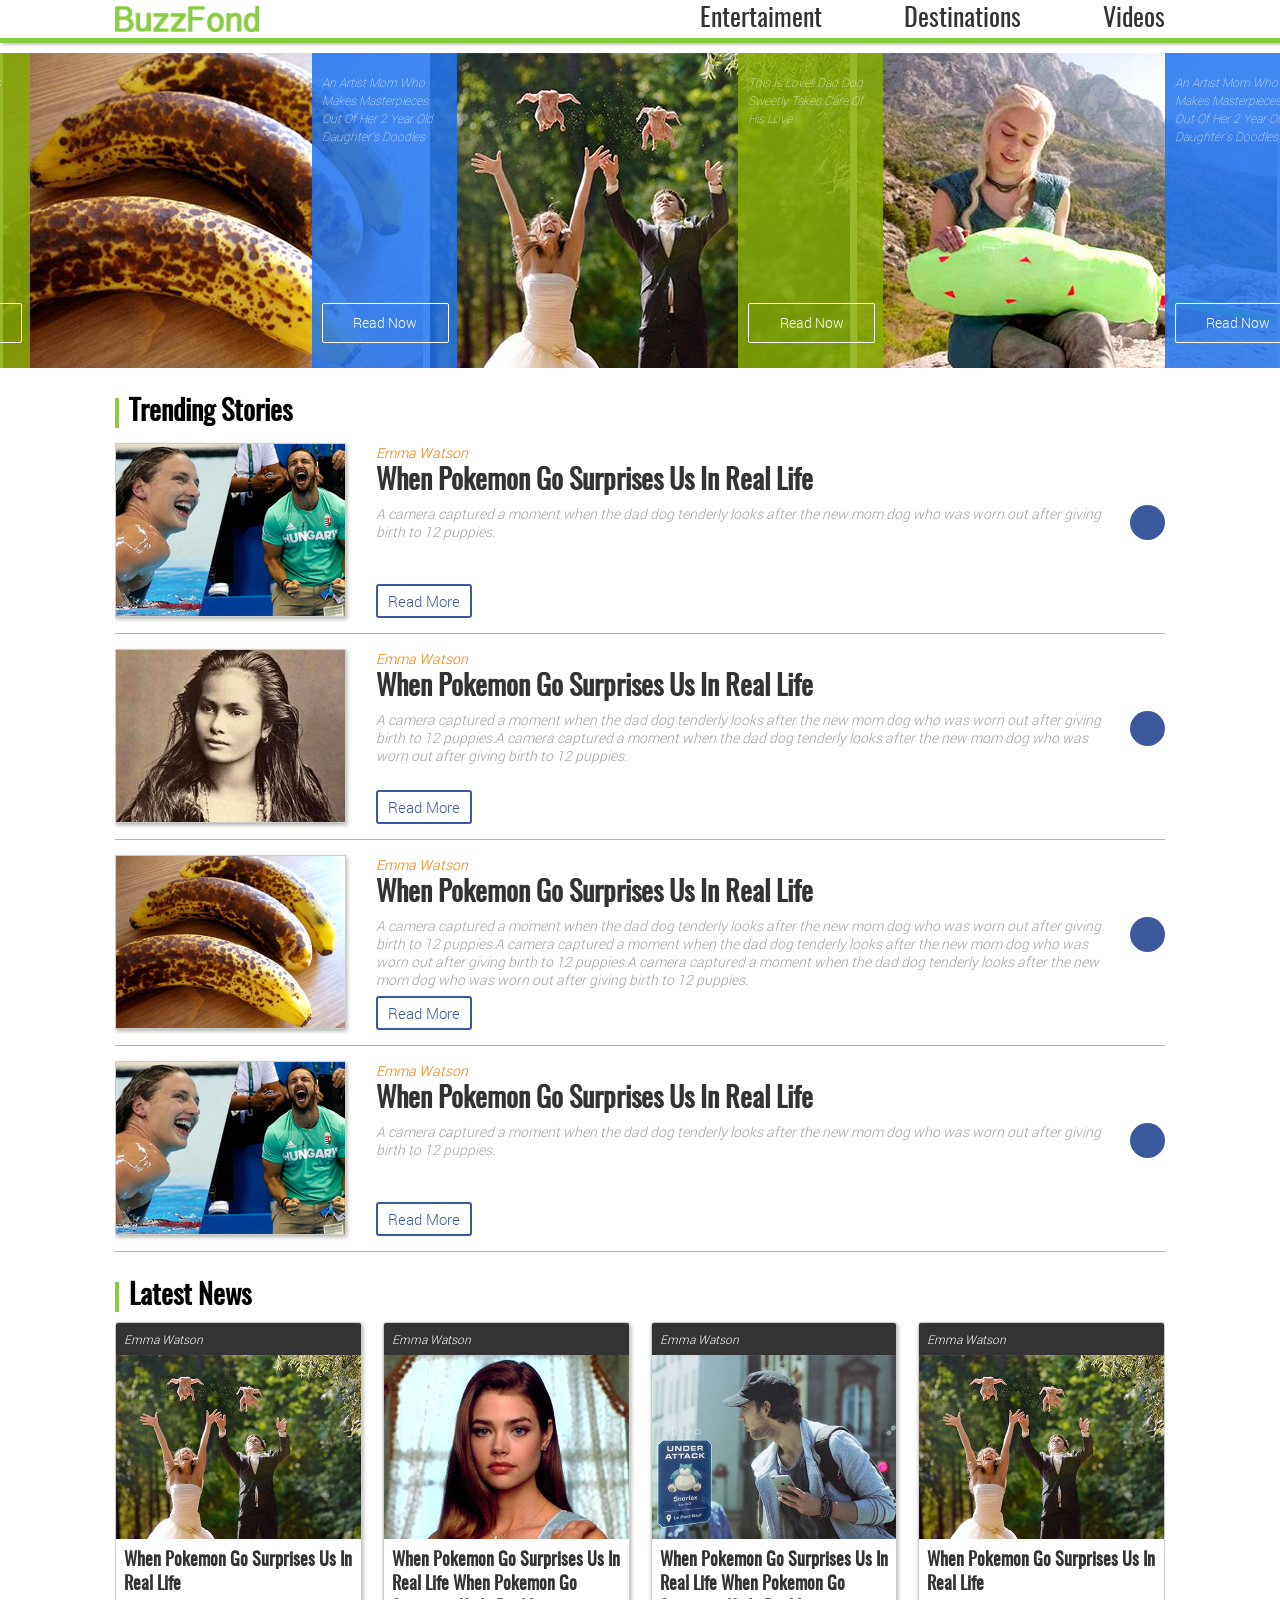
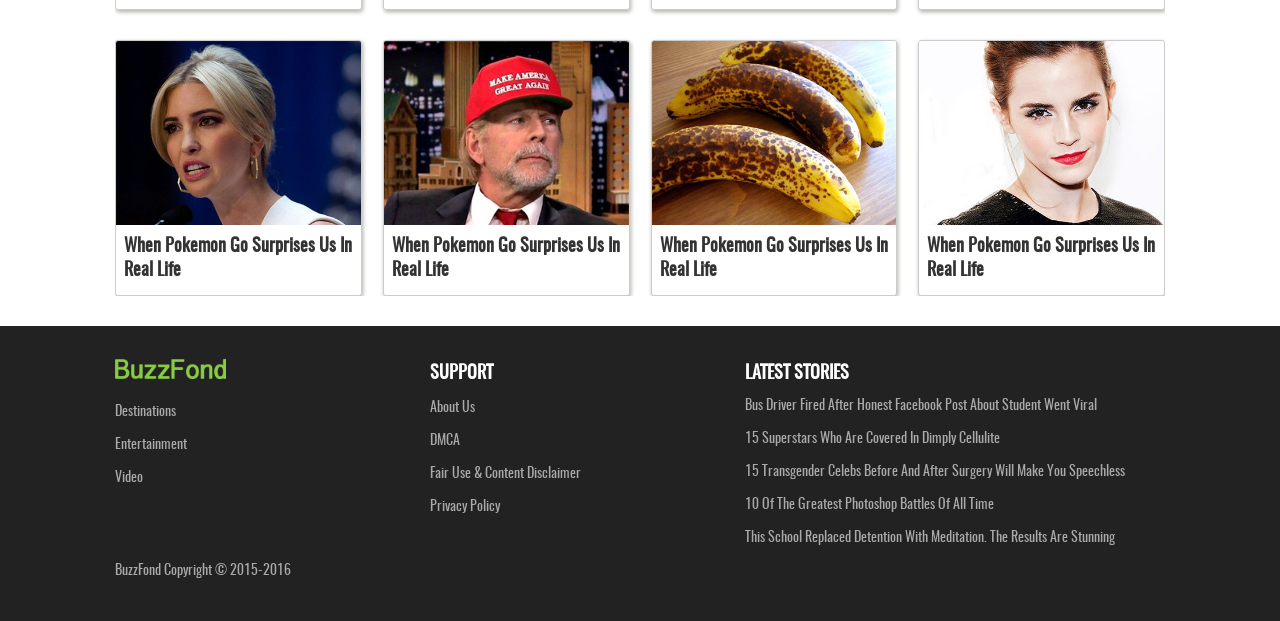
<file: index.html>
<!DOCTYPE html>
<html>

	<head>
		<meta http-equiv="Content-Type" content="text/html; charset=utf-8">
		<meta name="viewport" content="width=device-width,minimum-scale=1.0,maximum-scale=1.0,user-scalable=no">
		<meta name="robots" content="noindex">
		<title>BF</title>
		<link rel="shortcut icon" href="favicon.ico" type="image/x-icon">
		<link rel="apple-touch-icon" href="apple-touch-icon.png">
		<link rel="apple-touch-icon" sizes="72x72" href="apple-touch-icon-72×72-precomposed.png">
		<link rel="apple-touch-icon" sizes="114x114" href="apple-touch-icon-114×114-precomposed.png">
		<link rel="stylesheet" href="css/swiper.min.css">
		<!-- Link Swiper's CSS -->
		<link type="text/css" rel="stylesheet" href="css/style.css">
	</head>

	<body>
		<input type="checkbox" id="menu-check" />
		<!--Header : begin-->
		<header>
			<div class="hd-bar">
				<a href="index.html" class="logo">
					<img src="Images/logo.png" />
				</a>
				<label for="menu-check" class="menu-btn mobile" id="idRun">
					<span></span>
					<span></span>
					<span></span>
				</label>
				<nav id="idMove">
					<a href="list.html">Entertaiment</a>
					<a href="list.html">Destinations</a>
					<a href="list.html">Videos</a>
				</nav>
				
			</div>
		</header>
		<!--Header : end-->
		
		<!-- Swiper : begin -->
		<div class="swiper-container" id="swiper-container">
			<div class="swiper-wrapper">
				<a class="swiper-slide" href="detail.html">
					<span><img src="Images/6.jpg" /></span>
					<div class="slide-txt">
						<p>An Artist Mom Who Makes Masterpieces Out Of Her 2 Year Old Daughter's Doodles</p>
						<span>Read Now</span>
					</div>
				</a>
				<a class="swiper-slide" href="detail.html">
					<span><img src="Images/7.jpg" /></span>
					<div class="slide-txt">
						<p>This Is Love!! Dad Dog Sweetly Takes Care Of His Love</p>
						<span>Read Now</span>
					</div>
				</a>
				<a class="swiper-slide" href="detail.html">
					<span><img src="Images/8.jpg" /></span>
					<div class="slide-txt">
						<p>An Artist Mom Who Makes Masterpieces Out Of Her 2 Year Old Daughter's Doodles</p>
						<span>Read Now</span>
					</div>
				</a>
				<a class="swiper-slide" href="detail.html">
					<span><img src="Images/9.jpg" /></span>
					<div class="slide-txt">
						<p>Van Gogh's "Starry Night" Painted On Dark Water By Turkish Ebru Artist Garip Ay</p>
						<span>Read Now</span>
					</div>
				</a>
				<a class="swiper-slide" href="detail.html">
					<span><img src="Images/10.jpg" /></span>
					<div class="slide-txt">
						<p>You Won't Believe The Cat Has Been Traveling Around The World Until You Watch The Video</p>
						<span>Read Now</span>
					</div>
				</a>
				<a class="swiper-slide" href="detail.html">
					<span><img src="Images/1.jpg" /></span>
					<div class="slide-txt">
						<p>Olympic Husband Goes Nuts In Stands Cheering For Swimmer Wife</p>
						<span>Read Now</span>
					</div>
				</a>
				<a class="swiper-slide" href="detail.html">
					<span><img src="Images/2.jpg" /></span>
					<div class="slide-txt">
						<p>From Syria To Rio: Meet This Olympian Swimmer Who Swam For Hours To Push Sinking Boat Carrying 20 To Safety</p>
						<span>Read Now</span>
					</div>
				</a>
				<a class="swiper-slide" href="detail.html">
					<span><img src="Images/3.jpg" /></span>
					<div class="slide-txt">
						<p>This Guy Lost 45 Pounds After 3 Years Away From Home And Decides To Surprise His Parent By Showing Up</p>
						<span>Read Now</span>
					</div>
				</a>
				<a class="swiper-slide" href="detail.html">
					<span><img src="Images/4.jpg" /></span>
					<div class="slide-txt">
						<p>When Pokemon Go Surprises Us In Real Life</p>
						<span>Read Now</span>
					</div>
				</a>
				<a class="swiper-slide" href="detail.html">
					<span><img src="Images/5.jpg" /></span>
					<div class="slide-txt">
						<p>When A Frog Hangs Out On French Bulldog's Face</p>
						<span>Read Now</span>
					</div>
				</a>
			</div>
			<!-- Add Navigation -->
			<div class="swiper-button-prev">&lt;</div>
			<div class="swiper-button-next">&gt;</div>
		</div>
		<!-- Swiper : end -->
		
		<!--Index : begin-->
		<main>
			<!--Trending Stories : begin-->
			<div class="ts">
				<h2>Trending Stories</h2>
				<ul class="ts-list">
					<li>
						<a class="ts-pic" href="detail.html"><img src="Images/10.jpg"/></a>
						<div class="ts-txt">
							<span>Emma Watson</span>
							<h3><a href="detail.html">When Pokemon Go Surprises Us In Real Life</a></h3>
							<p>A camera captured a moment when the dad dog tenderly looks after the new mom dog who was worn out after giving birth to 12 puppies.<span></span></p>
							<a href="detail.html">Read More</a>
						</div>
					</li>
					<li>
						<a class="ts-pic" href="detail.html"><img src="Images/5.jpg"/></a>
						<div class="ts-txt">
							<span>Emma Watson</span>
							<h3><a href="detail.html">When Pokemon Go Surprises Us In Real Life</a></h3>
							<p>A camera captured a moment when the dad dog tenderly looks after the new mom dog who was worn out after giving birth to 12 puppies.A camera captured a moment when the dad dog tenderly looks after the new mom dog who was worn out after giving birth to 12 puppies.<span></span></p>
							<a href="detail.html">Read More</a>
						</div>
					</li>
					<li>
						<a class="ts-pic" href="detail.html"><img src="Images/6.jpg"/></a>
						<div class="ts-txt">
							<span>Emma Watson</span>
							<h3><a href="detail.html">When Pokemon Go Surprises Us In Real Life</a></h3>
							<p>A camera captured a moment when the dad dog tenderly looks after the new mom dog who was worn out after giving birth to 12 puppies.A camera captured a moment when the dad dog tenderly looks after the new mom dog who was worn out after giving birth to 12 puppies.A camera captured a moment when the dad dog tenderly looks after the new mom dog who was worn out after giving birth to 12 puppies.<span></span></p>
							<a href="detail.html">Read More</a>
						</div>
					</li>
					<li>
						<a class="ts-pic" href="detail.html"><img src="Images/10.jpg"/></a>
						<div class="ts-txt">
							<span>Emma Watson</span>
							<h3><a href="detail.html">When Pokemon Go Surprises Us In Real Life</a></h3>
							<p>A camera captured a moment when the dad dog tenderly looks after the new mom dog who was worn out after giving birth to 12 puppies.<span></span></p>
							<a href="detail.html">Read More</a>
						</div>
					</li>
				</ul>
			</div>
			<!--Trending Stories : end-->
			<!--Latest News : begin-->
			<div class="ln index-ln">
				<h2>Latest News</h2>
				<ul>
					<li>
						<a href="detail.html">
							<span class="ln-txt">Emma Watson</span>
							<span class="ln-pic"><img src="Images/7.jpg"/></span>
							<h3>When Pokemon Go Surprises Us In Real Life</h3>
						</a>
					</li>
					<li>
						<a href="detail.html">
							<span class="ln-txt">Emma Watson</span>
							<span class="ln-pic"><img src="Images/4.jpg"/></span>
							<h3>When Pokemon Go Surprises Us In Real Life When Pokemon Go Surprises Us In Real Life</h3>
						</a>
					</li>
					<li>
						<a href="detail.html">
							<span class="ln-txt">Emma Watson</span>
							<span class="ln-pic"><img src="Images/9.jpg"/></span>
							<h3>When Pokemon Go Surprises Us In Real Life When Pokemon Go Surprises Us In Real Life</h3>
						</a>
					</li>
					<li>
						<a href="detail.html">
							<span class="ln-txt">Emma Watson</span>
							<span class="ln-pic"><img src="Images/7.jpg"/></span>
							<h3>When Pokemon Go Surprises Us In Real Life</h3>
						</a>
					</li>
					<li>
						<a href="detail.html">
							<span class="ln-pic"><img src="Images/3.jpg"/></span>
							<h3>When Pokemon Go Surprises Us In Real Life</h3>
						</a>
					</li>
					<li>
						<a href="detail.html">
							<span class="ln-pic"><img src="Images/2.jpg"/></span>
							<h3>When Pokemon Go Surprises Us In Real Life</h3>
						</a>
					</li>
					<li>
						<a href="detail.html">
							<span class="ln-pic"><img src="Images/6.jpg"/></span>
							<h3>When Pokemon Go Surprises Us In Real Life</h3>
						</a>
					</li>
					<li>
						<a href="detail.html">
							<span class="ln-pic"><img src="Images/1.jpg"/></span>
							<h3>When Pokemon Go Surprises Us In Real Life</h3>
						</a>
					</li>
					
				</ul>
			</div>
			<!--Latest News : end-->
		</main>
		<!--Index : end-->
		
		<!--Footer : begin-->
		<div class="footer">
			<div class="ft-bar">
				<div class="ft-left">
					<ul>
						<li><a href="index.html"><img src="Images/logo.png"/></a></li>
						<li><a href="about.html">Destinations</a></li>
						<li><a href="about.html">Entertainment</a></li>
						<li><a href="about.html">Video</a></li>
					</ul>
					<div class="ft-support">
						<h2>SUPPORT</h2>
						<ul>
							<li><a href="about.html">About Us</a></li>
							<li><a href="about.html">DMCA</a></li>
							<li><a href="about.html">Fair Use & Content Disclaimer</a></li>
							<li><a href="about.html">Privacy Policy</a></li>
						</ul>
					</div>
					<div class="news-letter">
						
					</div>
				</div>
				<div class="ft-right">
					<h2>LATEST STORIES</h2>
					<ul>
						<li><a href="detail.html">Bus Driver Fired After Honest Facebook Post About Student Went Viral</a></li>
						<li><a href="detail.html">15 Superstars Who Are Covered In Dimply Cellulite</a></li>
						<li><a href="detail.html">15 Transgender Celebs Before And After Surgery Will Make You Speechless</a></li>
						<li><a href="detail.html">10 Of The Greatest Photoshop Battles Of All Time</a></li>
						<li><a href="detail.html">This School Replaced Detention With Meditation. The Results Are Stunning</a></li>
					</ul>
				</div>
				<ul>
					<li><a href="about.html">About Us </a></li>
					<li><a href="about.html">DMCA</a></li>
					<li><a href="about.html">Fair Use &amp; Content Disclaimer</a></li>
					<li><a href="about.html">Privacy Policy</a></li>
					<li><a href="index.html">BuzzFond</a> Copyright © 2015-2016</li>
				</ul>
			</div>
		</div>
		<!--Footer : end-->
	</body>

</html>
<script>
	window.onload = function(){}
</script>
<!-- Swiper JS -->
<script src="js/swiper.min.js"></script>
<!-- Initialize Swiper -->
<script>	
	
	var swiper = new Swiper('.swiper-container', {
		pagination: '.swiper-pagination',
		paginationClickable: true,
		nextButton: '.swiper-button-next',
		prevButton: '.swiper-button-prev',
		loop: true,
		width: window.width,
		slidesPerView: 5,
		breakpoints: {
			1300: {
				slidesPerView: 3
			},
			768: {
				slidesPerView: 2.5
			},
			600: {
				slidesPerView: 1.5
			}
		}
	});
</script>
<script>
var close = true;
var $ = function (id) {
	return "string" == typeof id ? document.getElementById(id) : id;
};
var Each = function(list, fun){
	for (var i = 0, len = list.length; i < len; i++) { fun(list[i], i); }
};
var fun, iDuration = 80;
/*-------t:time,b:,c:height,d:duration time,a:,p:-----*/
function fun(t,b,c,d,a,p){
	if (t==0) return b;  
	if ((t/=d)==1) return b+c;  
	if (!p) p=d*.3;
	if (!a || a < Math.abs(c)) { 
		a=c; 
		var s=p/4;
	}
	return (a*Math.pow(2,-10*t) * Math.sin( (t*d-2*s)*(1*Math.PI)/p ) + c + b);
}
$("idRun").onclick = function Move(){
	var oM = $("idMove").style, t=0, c=114, d=iDuration;
	if(close){
		oM.height = 0 + "px";
		clearTimeout(Move._t);
		function _run(){
			if(t<d){
				t++;
				Move._t = setTimeout(_run, 2);
				oM.height = Math.ceil(fun(t,0,c,d)) + "px";
			}else{
				oM.height = c + "px";
			}
		}
		close = false;
	}else{
		oM.height = 114 + "px";
		clearTimeout(Move._t);
		function _run(){
			if(t<d){
				t++;
				Move._t = setTimeout(_run, 2);
				oM.height = (114-c*t/50) + "px";
			}else{
				oM.height = 0 + "px";
			}
		}
		close = true;
	}
	_run();
}
</script>
</file>
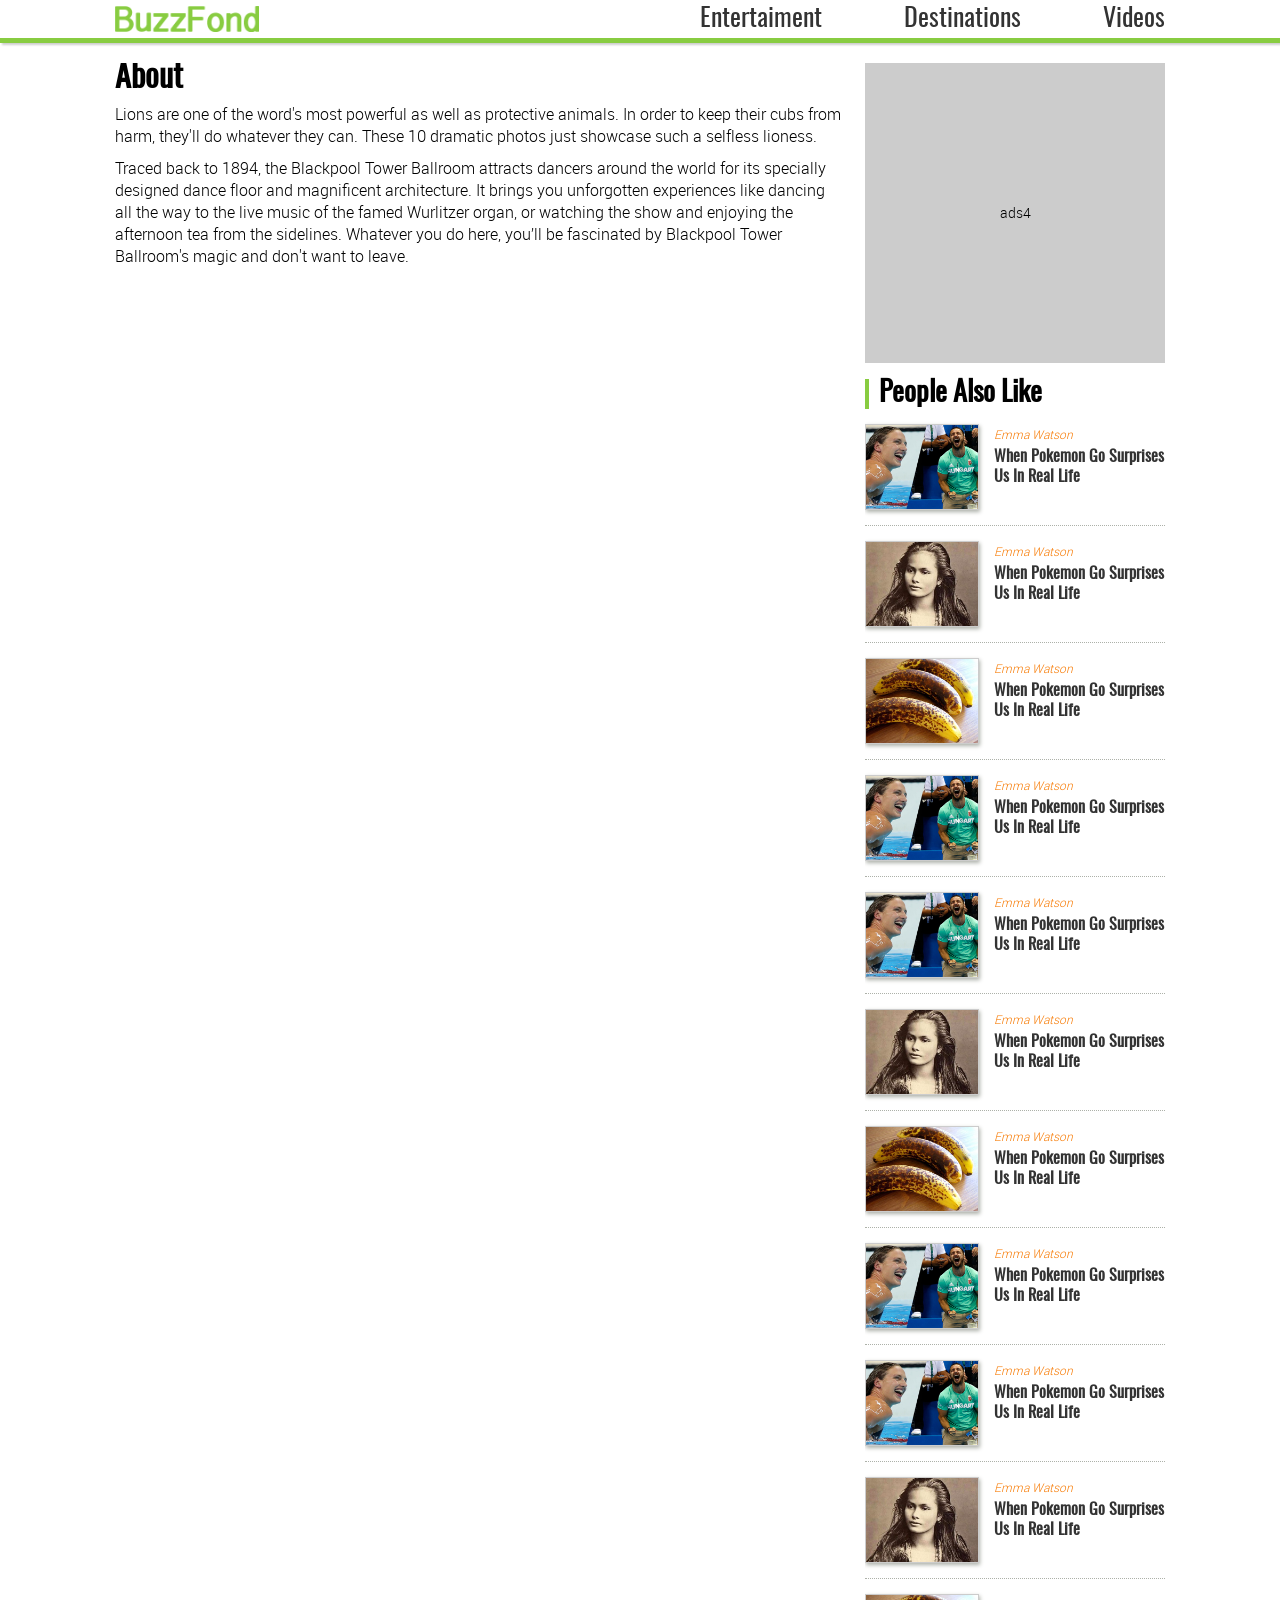
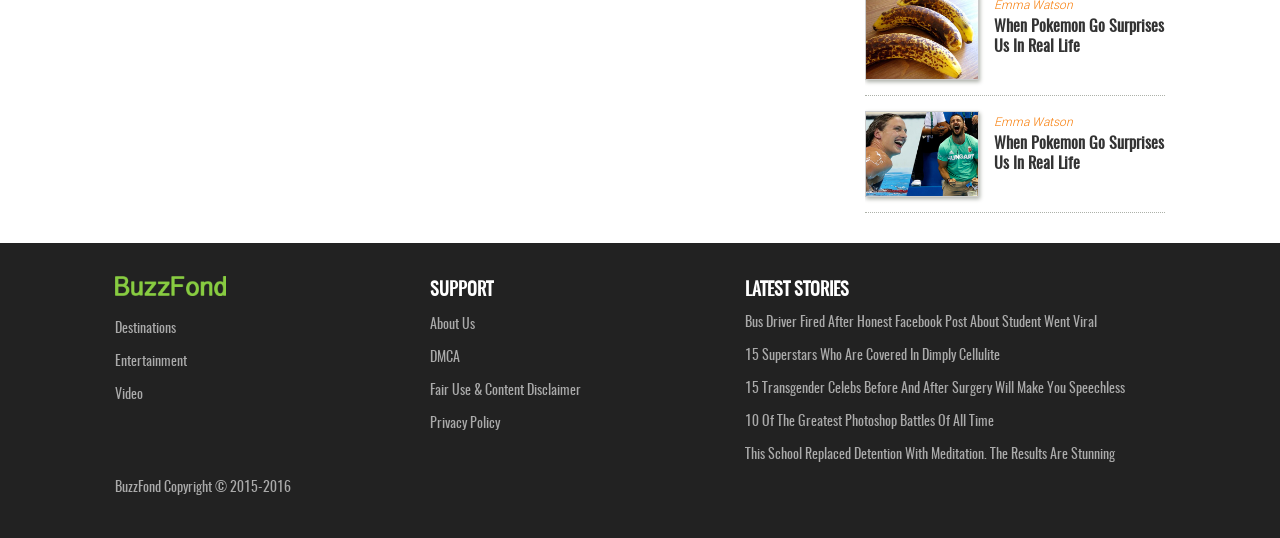
<file: archive.html>
<!DOCTYPE html>
<html>

	<head>
		<meta http-equiv="Content-Type" content="text/html; charset=utf-8">
		<meta name="viewport" content="width=device-width,minimum-scale=1.0,maximum-scale=1.0,user-scalable=no">
		<meta name="robots" content="noindex">
		<title>BF</title>
		<link rel="shortcut icon" href="favicon.ico" type="image/x-icon">
		<link rel="apple-touch-icon" href="apple-touch-icon.png">
		<link rel="apple-touch-icon" sizes="72x72" href="apple-touch-icon-72×72-precomposed.png">
		<link rel="apple-touch-icon" sizes="114x114" href="apple-touch-icon-114×114-precomposed.png">
		<link rel="stylesheet" href="css/swiper.min.css">
		<!-- Link Swiper's CSS -->
		<link type="text/css" rel="stylesheet" href="css/style.css">
	</head>

	<body>
		<!--Header : begin-->
		<header>
			<div class="hd-bar">
				<a href="index.html" class="logo">
					<img src="Images/logo.png" />
				</a>
				<label for="menu-check" class="menu-btn mobile" id="idRun">
					<span></span>
					<span></span>
					<span></span>
				</label>
				<nav id="idMove">
					<a href="list.html">Entertaiment</a>
					<a href="list.html">Destinations</a>
					<a href="list.html">Videos</a>
				</nav>
				
			</div>
		</header>
		<!--Header : end-->
		
		<!--Detial : begin-->
		<main>
			<!--Left : begin-->
			<div class="d-left">
				<h1>About</h1>
				<!--Content : begin-->
				<div class="about">
					<p class="dc-desc">Lions are one of the word's most powerful as well as protective animals. In order to keep their cubs from harm, they'll do whatever they can. These 10 dramatic photos just showcase such a selfless lioness.</p>
					<p>Traced back to 1894, the Blackpool Tower Ballroom attracts dancers around the world for its specially designed dance floor and magnificent architecture. It brings you unforgotten experiences like dancing all the way to the live music of the famed Wurlitzer organ, or watching the show and enjoying the afternoon tea from the sidelines. Whatever you do here, you’ll be fascinated by Blackpool Tower Ballroom's magic and don't want to leave.</p>
				</div>
				<!--Content : end-->
			</div>
			<!--Left : end-->
			<!--Right : begin-->
			<div class="d-right">
				<!--Ads : begin-->
				<div class="ads">
					<div style="width:100%;line-height: 300px;background-color: #ccc;text-align: center;">ads4</div>
				</div>
				<!--Ads : end-->
				<!--People Also Like : begin-->
				<div class="ts dr-list">
					<h2>People Also Like</h2>
					<ul class="ts-list">
						<li>
							<a class="ts-pic" href="detail.html"><img src="Images/10.jpg"/></a>
							<div class="ts-txt">
								<span>Emma Watson</span>
								<h3><a href="detail.html">When Pokemon Go Surprises Us In Real Life</a></h3>
							</div>
						</li>
						<li>
							<a class="ts-pic" href="detail.html"><img src="Images/5.jpg"/></a>
							<div class="ts-txt">
								<span>Emma Watson</span>
								<h3><a href="detail.html">When Pokemon Go Surprises Us In Real Life</a></h3>
							</div>
						</li>
						<li>
							<a class="ts-pic" href="detail.html"><img src="Images/6.jpg"/></a>
							<div class="ts-txt">
								<span>Emma Watson</span>
								<h3><a href="detail.html">When Pokemon Go Surprises Us In Real Life</a></h3>
							</div>
						</li>
						<li>
							<a class="ts-pic" href="detail.html"><img src="Images/10.jpg"/></a>
							<div class="ts-txt">
								<span>Emma Watson</span>
								<h3><a href="detail.html">When Pokemon Go Surprises Us In Real Life</a></h3>
							</div>
						</li>
						<li>
							<a class="ts-pic" href="detail.html"><img src="Images/10.jpg"/></a>
							<div class="ts-txt">
								<span>Emma Watson</span>
								<h3><a href="detail.html">When Pokemon Go Surprises Us In Real Life</a></h3>
							</div>
						</li>
						<li>
							<a class="ts-pic" href="detail.html"><img src="Images/5.jpg"/></a>
							<div class="ts-txt">
								<span>Emma Watson</span>
								<h3><a href="detail.html">When Pokemon Go Surprises Us In Real Life</a></h3>
							</div>
						</li>
						<li>
							<a class="ts-pic" href="detail.html"><img src="Images/6.jpg"/></a>
							<div class="ts-txt">
								<span>Emma Watson</span>
								<h3><a href="detail.html">When Pokemon Go Surprises Us In Real Life</a></h3>
							</div>
						</li>
						<li>
							<a class="ts-pic" href="detail.html"><img src="Images/10.jpg"/></a>
							<div class="ts-txt">
								<span>Emma Watson</span>
								<h3><a href="detail.html">When Pokemon Go Surprises Us In Real Life</a></h3>
							</div>
						</li>
						<li>
							<a class="ts-pic" href="detail.html"><img src="Images/10.jpg"/></a>
							<div class="ts-txt">
								<span>Emma Watson</span>
								<h3><a href="detail.html">When Pokemon Go Surprises Us In Real Life</a></h3>
							</div>
						</li>
						<li>
							<a class="ts-pic" href="detail.html"><img src="Images/5.jpg"/></a>
							<div class="ts-txt">
								<span>Emma Watson</span>
								<h3><a href="detail.html">When Pokemon Go Surprises Us In Real Life</a></h3>
							</div>
						</li>
						<li>
							<a class="ts-pic" href="detail.html"><img src="Images/6.jpg"/></a>
							<div class="ts-txt">
								<span>Emma Watson</span>
								<h3><a href="detail.html">When Pokemon Go Surprises Us In Real Life</a></h3>
							</div>
						</li>
						<li>
							<a class="ts-pic" href="detail.html"><img src="Images/10.jpg"/></a>
							<div class="ts-txt">
								<span>Emma Watson</span>
								<h3><a href="detail.html">When Pokemon Go Surprises Us In Real Life</a></h3>
							</div>
						</li>
					</ul>
				</div>
				<!--People Also Like : end-->
			</div>
			<!--Right : end-->
		</main>
		<!--Detial : end-->
		
		<!--Footer : begin-->
		<div class="footer">
			<div class="ft-bar">
				<div class="ft-left">
					<ul>
						<li><a href="index.html"><img src="Images/logo.png"/></a></li>
						<li><a href="about.html">Destinations</a></li>
						<li><a href="about.html">Entertainment</a></li>
						<li><a href="about.html">Video</a></li>
					</ul>
					<div class="ft-support">
						<h2>SUPPORT</h2>
						<ul>
							<li><a href="about.html">About Us</a></li>
							<li><a href="about.html">DMCA</a></li>
							<li><a href="about.html">Fair Use & Content Disclaimer</a></li>
							<li><a href="about.html">Privacy Policy</a></li>
						</ul>
					</div>
					<div class="news-letter">
						<script type="text/javascript" src="https://app.getresponse.com/view_webform_v2.js?u=BNhQM&webforms_id=7619101"></script>
					</div>
				</div>
				<div class="ft-right">
					<h2>LATEST STORIES</h2>
					<ul>
						<li><a href="detail.html">Bus Driver Fired After Honest Facebook Post About Student Went Viral</a></li>
						<li><a href="detail.html">15 Superstars Who Are Covered In Dimply Cellulite</a></li>
						<li><a href="detail.html">15 Transgender Celebs Before And After Surgery Will Make You Speechless</a></li>
						<li><a href="detail.html">10 Of The Greatest Photoshop Battles Of All Time</a></li>
						<li><a href="detail.html">This School Replaced Detention With Meditation. The Results Are Stunning</a></li>
					</ul>
				</div>
				<ul>
					<li><a href="about.html">About Us </a></li>
					<li><a href="about.html">DMCA</a></li>
					<li><a href="about.html">Fair Use &amp; Content Disclaimer</a></li>
					<li><a href="about.html">Privacy Policy</a></li>
					<li><a href="index.html">BuzzFond</a> Copyright © 2015-2016</li>
				</ul>
			</div>
		</div>
		<!--Footer : end-->
	</body>

</html>
</file>
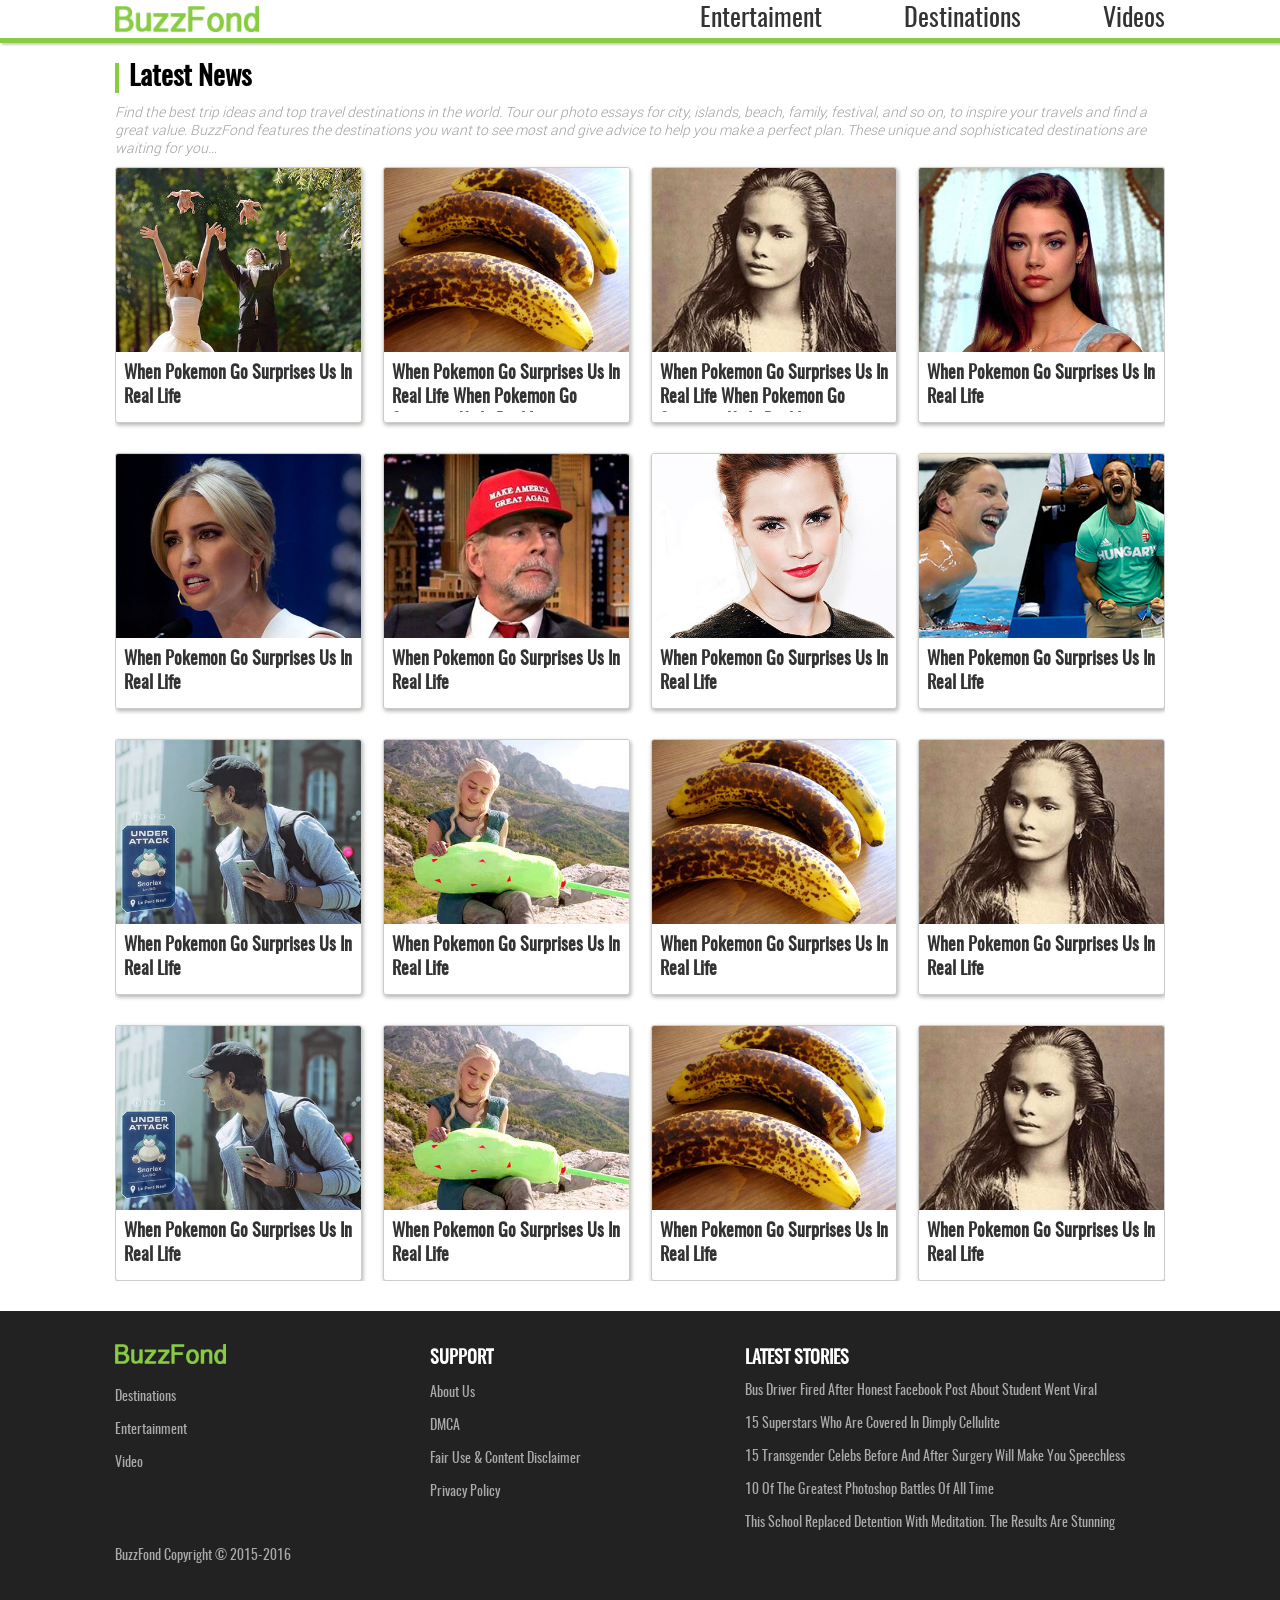
<file: list.html>
<!DOCTYPE html>
<html>

	<head>
		<meta http-equiv="Content-Type" content="text/html; charset=utf-8">
		<meta name="viewport" content="width=device-width,minimum-scale=1.0,maximum-scale=1.0,user-scalable=no">
		<meta name="robots" content="noindex">
		<title>BF</title>
		<link rel="shortcut icon" href="favicon.ico" type="image/x-icon">
		<link rel="apple-touch-icon" href="apple-touch-icon.png">
		<link rel="apple-touch-icon" sizes="72x72" href="apple-touch-icon-72×72-precomposed.png">
		<link rel="apple-touch-icon" sizes="114x114" href="apple-touch-icon-114×114-precomposed.png">
		<link rel="stylesheet" href="css/swiper.min.css">
		<!-- Link Swiper's CSS -->
		<link type="text/css" rel="stylesheet" href="css/style.css">
	</head>

	<body>
		<!--Header : begin-->
		<header>
			<div class="hd-bar">
				<a href="index.html" class="logo">
					<img src="Images/logo.png" />
				</a>
				<label for="menu-check" class="menu-btn mobile" id="idRun">
					<span></span>
					<span></span>
					<span></span>
				</label>
				<nav id="idMove">
					<a href="list.html">Entertaiment</a>
					<a href="list.html">Destinations</a>
					<a href="list.html">Videos</a>
				</nav>
				
			</div>
		</header>
		<!--Header : end-->
		
		<!--List : begin-->
		<main>
			<div class="ln list">
				<h2>Latest News</h2>
				<p class="l-desc">Find the best trip ideas and top travel destinations in the world. Tour our photo essays for city, islands, beach, family, festival, and so on, to inspire your travels and find a great value. BuzzFond features the destinations you want to see most and give advice to help you make a perfect plan. These unique and sophisticated destinations are waiting for you…</p>
				<ul>
					<li>
						<a href="detail.html">
							<span class="ln-pic"><img src="Images/7.jpg"/></span>
							<h3>When Pokemon Go Surprises Us In Real Life</h3>
						</a>
					</li>
					<li>
						<a href="detail.html">
							<span class="ln-pic"><img src="Images/6.jpg"/></span>
							<h3>When Pokemon Go Surprises Us In Real Life When Pokemon Go Surprises Us In Real Life</h3>
						</a>
					</li>
					<li>
						<a href="detail.html">
							<span class="ln-pic"><img src="Images/5.jpg"/></span>
							<h3>When Pokemon Go Surprises Us In Real Life When Pokemon Go Surprises Us In Real Life</h3>
						</a>
					</li>
					<li>
						<a href="detail.html">
							<span class="ln-pic"><img src="Images/4.jpg"/></span>
							<h3>When Pokemon Go Surprises Us In Real Life</h3>
						</a>
					</li>
					<li>
						<a href="detail.html">
							<span class="ln-pic"><img src="Images/3.jpg"/></span>
							<h3>When Pokemon Go Surprises Us In Real Life</h3>
						</a>
					</li>
					<li>
						<a href="detail.html">
							<span class="ln-pic"><img src="Images/2.jpg"/></span>
							<h3>When Pokemon Go Surprises Us In Real Life</h3>
						</a>
					</li>
					<li>
						<a href="detail.html">
							<span class="ln-pic"><img src="Images/1.jpg"/></span>
							<h3>When Pokemon Go Surprises Us In Real Life</h3>
						</a>
					</li>
					<li>
						<a href="detail.html">
							<span class="ln-pic"><img src="Images/10.jpg"/></span>
							<h3>When Pokemon Go Surprises Us In Real Life</h3>
						</a>
					</li>
					<li>
						<a href="detail.html">
							<span class="ln-pic"><img src="Images/9.jpg"/></span>
							<h3>When Pokemon Go Surprises Us In Real Life</h3>
						</a>
					</li>
					<li>
						<a href="detail.html">
							<span class="ln-pic"><img src="Images/8.jpg"/></span>
							<h3>When Pokemon Go Surprises Us In Real Life</h3>
						</a>
					</li>
					<li>
						<a href="detail.html">
							<span class="ln-pic"><img src="Images/6.jpg"/></span>
							<h3>When Pokemon Go Surprises Us In Real Life</h3>
						</a>
					</li>
					<li>
						<a href="detail.html">
							<span class="ln-pic"><img src="Images/5.jpg"/></span>
							<h3>When Pokemon Go Surprises Us In Real Life</h3>
						</a>
					</li>
					<li>
						<a href="detail.html">
							<span class="ln-pic"><img src="Images/9.jpg"/></span>
							<h3>When Pokemon Go Surprises Us In Real Life</h3>
						</a>
					</li>
					<li>
						<a href="detail.html">
							<span class="ln-pic"><img src="Images/8.jpg"/></span>
							<h3>When Pokemon Go Surprises Us In Real Life</h3>
						</a>
					</li>
					<li>
						<a href="detail.html">
							<span class="ln-pic"><img src="Images/6.jpg"/></span>
							<h3>When Pokemon Go Surprises Us In Real Life</h3>
						</a>
					</li>
					<li>
						<a href="detail.html">
							<span class="ln-pic"><img src="Images/5.jpg"/></span>
							<h3>When Pokemon Go Surprises Us In Real Life</h3>
						</a>
					</li>
				</ul>
			</div>
		</main>
		<!--List : end-->
		
		<!--Footer : begin-->
		<div class="footer">
			<div class="ft-bar">
				<div class="ft-left">
					<ul>
						<li><a href="index.html"><img src="Images/logo.png"/></a></li>
						<li><a href="about.html">Destinations</a></li>
						<li><a href="about.html">Entertainment</a></li>
						<li><a href="about.html">Video</a></li>
					</ul>
					<div class="ft-support">
						<h2>SUPPORT</h2>
						<ul>
							<li><a href="about.html">About Us</a></li>
							<li><a href="about.html">DMCA</a></li>
							<li><a href="about.html">Fair Use & Content Disclaimer</a></li>
							<li><a href="about.html">Privacy Policy</a></li>
						</ul>
					</div>
					<div class="news-letter">
						<script type="text/javascript" src="https://app.getresponse.com/view_webform_v2.js?u=BNhQM&webforms_id=7619101"></script>
					</div>
				</div>
				<div class="ft-right">
					<h2>LATEST STORIES</h2>
					<ul>
						<li><a href="detail.html">Bus Driver Fired After Honest Facebook Post About Student Went Viral</a></li>
						<li><a href="detail.html">15 Superstars Who Are Covered In Dimply Cellulite</a></li>
						<li><a href="detail.html">15 Transgender Celebs Before And After Surgery Will Make You Speechless</a></li>
						<li><a href="detail.html">10 Of The Greatest Photoshop Battles Of All Time</a></li>
						<li><a href="detail.html">This School Replaced Detention With Meditation. The Results Are Stunning</a></li>
					</ul>
				</div>
				<ul>
					<li><a href="about.html">About Us </a></li>
					<li><a href="about.html">DMCA</a></li>
					<li><a href="about.html">Fair Use &amp; Content Disclaimer</a></li>
					<li><a href="about.html">Privacy Policy</a></li>
					<li><a href="index.html">BuzzFond</a> Copyright © 2015-2016</li>
				</ul>
			</div>
		</div>
		<!--Footer : end-->
	</body>

</html>
</file>
<file: css/style.css>
/*style sheet*/
/**
 * for BuzzFond
 * by gao 
 * @2016.10.18
 * 
 * description : 
 * 				Font : em
 * 				H1 : 2em;
 * 				H2 : 1.5em;
 * 				p : 1em;
 * 
 */
@charset "utf-8";
/* ===== Base ===== */
html, header, footer,body, div, span, 
h1, h2, h3, h4, h5, h6, p, pre,
a, em, img, small, strong, 
dl, dt, dd, ol, ul, li,
fieldset, form, label, 
table, caption, tbody, tfoot, thead, tr, th, td,
article, hgroup, nav, aside, details, section, summary, figcaption, figure{
	margin: 0;
	padding: 0;
	border: 0;
	-webkit-touch-callout: none;
	-webkit-tap-highlight-color: rgba(0, 0, 0, 0);
	font-family: "Roboto-Light";/*3*/
	font-size: 14px;
}
article, aside, details, figcaption, figure, 
footer, header, hgroup,
 main, nav, section, summary,picture{/*h5*/
	display: block;
}
html {
    font-size:14px;/**/
	font-family: "Roboto-Light";/*3*/
	color:#000;/**/
	-webkit-text-size-adjust: 100%;
	-ms-text-size-adjust: 100%;
	text-size-adjust: 100%;
}
ol, ul {
	list-style: none;
}
a{
	text-decoration: none;
  	display: inline-block;
  	color:#333;/**/
  	cursor: pointer;
}
a:focus {
    outline: thin dotted;
}
a:active,
a:hover {
    outline: 0;
}
h1 {
    font-family: "Oswald-Regular";
    font-size: 32px;
    line-height: 30px;
}
h2{
	font-family: "Oswald-Regular";
    font-size: 28px;
    line-height: 30px;
    border-left: 4px solid #88cc41;
    padding-left: 10px;
}
img {
    border: 0;
    vertical-align: middle;
}
main{
	width: 1050px;
	margin: 20px auto 30px auto;
	overflow: hidden;
}
.ads{
	margin: 16px 0;
}
/* ===== font-face ===== */
/*
 * Oswald : nav
 * 
 * 
 * 
 * */
@font-face{/*0*/
  	font-family:"Oswald-Regular";
    src: url('../fonts/oswald/oswald-regular-webfont.eot?#iefix') format('embedded-opentype'),
         url('../fonts/oswald/oswald-regular-webfont.woff2') format('woff2'),
         url('../fonts/oswald/oswald-regular-webfont.woff') format('woff'),
         url('../fonts/oswald/oswald-regular-webfont.ttf') format('truetype'),
         url('../fonts/oswald/oswald-regular-webfont.svg#oswald_regularregular') format('svg');
    font-weight: normal;
    font-style: normal;
}
@font-face{/*1*/
  	font-family:"Oswald-Light";
    src: url('../fonts/oswald/oswald-light-webfont.eot?#iefix') format('embedded-opentype'),
         url('../fonts/oswald/oswald-light-webfont.woff2') format('woff2'),
         url('../fonts/oswald/oswald-light-webfont.woff') format('woff'),
         url('../fonts/oswald/oswald-light-webfont.ttf') format('truetype'),
         url('../fonts/oswald/oswald-light-webfont.svg#oswald_regularregular') format('svg');
    font-weight: normal;
    font-style: normal;
}
@font-face {/*4*/
    font-family: 'Oswald-Bold';
    src: url('../fonts/oswald/oswald-bold-webfont.eot');
    src: url('../fonts/oswald/oswald-bold-webfont.eot?#iefix') format('embedded-opentype'),
         url('../fonts/oswald/oswald-bold-webfont.woff2') format('woff2'),
         url('../fonts/oswald/oswald-bold-webfont.woff') format('woff'),
         url('../fonts/oswald/oswald-bold-webfont.ttf') format('truetype'),
         url('../fonts/oswald/oswald-bold-webfont.svg#oswaldbold') format('svg');
    font-weight: normal;
    font-style: normal;

}
@font-face {/*2*/
    font-family: 'Roboto-Light';
    src: url('../fonts/roboto/roboto-light-webfont.eot');
    src: url('../fonts/roboto/roboto-light-webfont.eot?#iefix') format('embedded-opentype'),
         url('../fonts/roboto/roboto-light-webfont.woff2') format('woff2'),
         url('../fonts/roboto/roboto-light-webfont.woff') format('woff'),
         url('../fonts/roboto/roboto-light-webfont.ttf') format('truetype'),
         url('../fonts/roboto/roboto-light-webfont.svg#robotolight') format('svg');
    font-weight: normal;
    font-style: normal;
}
@font-face {/*3*/
    font-family: 'Roboto-Thin';
    src: url('../fonts/roboto/roboto-thin-webfont.eot');
    src: url('../fonts/roboto/roboto-thin-webfont.eot?#iefix') format('embedded-opentype'),
         url('../fonts/roboto/roboto-thin-webfont.woff2') format('woff2'),
         url('../fonts/roboto/roboto-thin-webfont.woff') format('woff'),
         url('../fonts/roboto/roboto-thin-webfont.ttf') format('truetype'),
         url('../fonts/roboto/roboto-thin-webfont.svg#robotothin') format('svg');
    font-weight: normal;
    font-style: normal;

}
/* ===== document width ===== */
/* ===== header ===== */
header{
	border-bottom: 5px solid #88cc41;
	box-shadow: 2px 2px 2px rgba(0,0,0,0.2);
	overflow: hidden;
}
.hd-bar{
	width: 1050px;
	margin: 0 auto;
	font-size: 0;
	overflow: hidden;
}
.logo{
	display: inline-block;
	height: 26px;
	font-size: 0;
	margin: 6px 0;
}
.logo img{
	height: 100%;
	width: auto;
}
nav{/*menu*/
	display: inline-block;
	font-size: 0px;
	float: right;
	width: 78%;
	text-align: right;
}
nav a{
	font-size: 26px;
	line-height: 38px;
/*	padding: 0 8%;*/
	padding: 0 0 0 10%;
	text-align: right;
	font-family: "Oswald-Regular";/*0*/
	transition: ease 0.1s all;
}
nav a:hover{
	/*background-color: rgba(134, 171, 6, 0.85);*/
    color: #88cc41;
}
#menu-check{
	position: absolute;
	clip: rect(0,0,0,0);
}
.menu-btn{
	display: none;
	width: 40px;
	height: 40px;
	position: relative;
	left: 10px;
}
.menu-btn span{
	display: none;
	background-color: #fff;
	width: 30px;
	height: 3px;
	position: absolute;
	border-radius:3px ;
}
.menu-btn span:first-child{
	top: 12px;
	transform-origin: 2px 2px;
	width: 25px;
}
.menu-btn span:first-child + span{
	top: 22px;
	width: 20px;
}
.menu-btn span:last-child{
	top: 32px;
	width: 30px;
	transform-origin: left;
}
/* ===== footer ===== */
.footer {
    background: #222;
    padding: 30px 0;
}
.ft-bar{
	width: 1050px;
	margin: 0 auto;
	font-size: 0;
	overflow: hidden;
}
.footer h2{
	color: #fff;
    line-height: 37px;
    font-family: "Oswald-Regular";
    font-size: 18px;
    border: none;
    padding: 0;
}
.ft-left,
.ft-right{
	float: left;
	font-size: 0;
}
.ft-left{
	width: 60%;
}
.ft-right{
	width: 40%;
	float: right;
	vertical-align: top;
}
.footer a,
.ft-bar > ul > li:last-child{
	color: #aaa;
	line-height: 27px;
	font-family: "Oswald-Regular";
	font-size: 14px;
	margin-bottom: 6px;
}
.footer a:hover{
	color: #88cc41;
	text-decoration: underline;
}
.ft-left > ul,
.ft-left > div{
	width: 50%;
	display: inline-block;
	vertical-align: top;
}
.footer img{
	max-height: 20px;
}
.ft-left li:first-child{
	margin-bottom: 10px;
	line-height: 0;
}
.ft-support li:first-child{
	margin-bottom: 0;
	line-height: 27px;
}
.ft-bar > ul > li:last-child{
	margin: 0;
}
.ft-bar > ul > li:nth-child(-n+4){
	display: none;
}
.news-letter{
	margin-bottom: 20px;
    margin-top: -10px;
    float: left;
    margin-left: -21px;
}
.ft-bar > ul{
	clear: both;
}
/* ===== index ===== */
.swiper-container{/*swiper*/
    width: 100%;
    height: 100%;
    margin-top: 10px;
}
.swiper-slide{
    text-align: center;
    font-size: 18px;
    background: #fff;
    display: -webkit-box;
    display: -ms-flexbox;
    display: -webkit-flex;
    display: flex;
    -webkit-box-pack: center;
    -ms-flex-pack: center;
    -webkit-justify-content: center;
    justify-content: center;
    -webkit-box-align: center;
    -ms-flex-align: center;
    -webkit-align-items: center;
    align-items: center;
}
.swiper-slide > span{
	transition: ease all 0.1s;
	-webkit-transition: ease all 0.1s;
}
.swiper-slide img{
	width: 100%;
}
.swiper-slide:hover > span{
	opacity: 0.75;
}
.slide-txt{
	width: 34%;
	height: 100%;
	position: absolute;
	z-index: 1;
	right: -30px;
	top: 0;
	background-color: rgba(32, 116, 238, 0.85);
	color: #fff;
	box-sizing: border-box;
	-webkit-box-sizing: border-box;
	-moz-box-sizing: border-box;
	padding: 20px 10px 60px 10px;
	transition: ease all 0.1s;
	-webkit-transition: ease all 0.1s;
}
.swiper-slide:nth-child(2n+1) .slide-txt{
	background-color: rgba(134, 171, 6, 0.85);
}
.slide-txt p{
	font-family: "Roboto-Thin";/*3*/
	font-style: italic;
	line-height: 18px;
	text-align: left;
	height: 95%;
	overflow: hidden;
	margin-bottom: 5%;
	font-size: 12px;
}
.swiper-slide:hover .slide-txt{
	background-color: rgba(32, 116, 238, 0.95);
}
.swiper-slide:nth-child(2n+1):hover .slide-txt{
	background-color: rgba(134, 171, 6, 0.95);
}
.slide-txt span{
	line-height: 38px;
	border-radius: 2px;
	width: 100%;
	transition: ease all 0.1s;
	-webkit-transition: ease all 0.1s;
	display: inline-block;
	border: 1px solid #fff;
}
.swiper-slide:hover .slide-txt span{
	background-color: rgba(0,0,0,0.3);
}
.swiper-button-next, 
.swiper-button-prev{
	background-image: none;
	text-align: center;
	color: #fff;
	height: 18px;
	margin-top: 18px;
	line-height: 18px;
	transform: scale(1.4,2);
	border-radius: 50%;
	cursor: pointer;
	opacity: 0;
	transition: ease all 0.8s;
	-webkit-transition: ease all 0.8s;
	background-color: rgba(0,0,0,0.3);
	margin-top: -10px;
}
.swiper-container:hover .swiper-button-next, 
.swiper-container:hover .swiper-button-prev{
	opacity: 1;
}
.ts{/*Trending Stories*/
	margin-top: 10px;
}
.ts-list li{
	font-size: 0;
	border-bottom: 1px solid #b2b0b1;
	padding: 15px 0;
	overflow: hidden;
	position: relative;
}
.ts-pic{
	width: 22%;
	transition: all ease 0.1s;
    box-sizing: border-box;
    -webkit-box-sizing: border-box;
    position: absolute;
    left: 0;
    top: 15px;
    border: 1px solid #ccc;
    box-shadow: 1px 2px 4px 0 #adb1a9;
}
.ts-list li:hover .ts-pic{
	margin-top: -4px;
}
.ts-pic img{
	max-width: 100%;
	transition: all ease 0.1s;
}
.ts-txt{
	width: 78%;
	display: inline-block;
	vertical-align: top;
	padding-left: 30px;
	box-sizing: border-box;
	-webkit-box-sizing: 20px;
	float: right;
}
.ts-txt span{
	font-style: italic;
	color: #f77900;
}
.ts-txt h3{
	margin: 4px 0;
	max-height: 35px;
	overflow: hidden;
}
.ts-txt h3 a{
	font-family: "Oswald-Regular";/*0*/
	font-size: 28px;
	line-height: 32px;
	transition: all ease 0.1s;
	color: #333;
	max-width: 100%;
	overflow: hidden;
	white-space: nowrap;
	text-overflow: ellipsis;
}
.ts-txt h3 a:hover{
	text-decoration: underline;
}
.ts-txt p{
	position: relative;
	color: #a0a09e;
	font-style: italic;
	padding-right: 60px;
	height: 71px;
	overflow: hidden;
	line-height: 18px;
}
.ts-txt p span{
	display: inline-block;
	position: absolute;
	right: 0;
	top: 0;
	background-color: #3c599d;
	width: 35px;
	height: 35px;
	border-radius: 50%;
	color: #fff;
	text-align: center;
	line-height: 40px;
	font-size: 30px;
	font-family: "Oswald-Regular";
}
.ts-txt > a{
	font-size: 15px;
	padding: 5px 10px;
	border: 2px solid #3c599d;
	color: #3c599d;
	margin-top: 8px;
	border-radius: 3px;
	transition: all ease 0.1s;
}
.ts-txt > a:hover{
	border-color: #88cc41;
	color: #88cc41;
}
.index-ln{/*Latest News*/
	margin-top: 30px;
}
.ln ul{
	font-size: 0;
	margin-bottom: -20px;
}
.ln li{
	display: inline-block;
	width: 23.5%;
	margin: 10px 2% 20px 0;
	position: relative;
	vertical-align: top;
	font-size: 0;
	border-radius: 3px;
    box-sizing: border-box;
    height: 256px;
}
.index-ln li:nth-child(-n+4){
	height: 288px;
}
.ln li:nth-child(4n){
	margin-right: 0;
}
.ln li a{
	background-color: #fff;
	border: 1px solid #ccc;
    box-shadow: 1px 2px 4px 0 #adb1a9;
    overflow: hidden;
    position: absolute;
    left: 0;
    top: 0;
    overflow: hidden;
    border-radius: 3px;
}
.ln li:hover a{
	margin-top: -2px;
}
.ln-txt{
	width: 100%;
	box-sizing: border-box;
	background-color: #333;
	display: inline-block;
	color: #fff;
	padding: 8px 8px;
	font-style: italic;
	font-size: 12px;
}
.ln-pic{
	display: inline-block;
	width: 100%;
}
.ln-pic img{
	width: 100%;
}
.ln li h3{
	box-sizing: border-box;
	-webkit-box-sizing: border-box;
	font-family: "Oswald-Regular";
    font-size: 18px;
    line-height: 24px;
    cursor: pointer;
    height: 50px;
    overflow: hidden;
    width: 100%;
    padding: 0 8px;
    margin: 10px auto;
}
.ln li h3:hover{
	text-decoration: underline;
}
/* ===== list ===== */
.l-desc{
    color: #a0a09e;
    font-style: italic;
    line-height: 18px;
    margin: 10px 0 0 0;
}
.list li{
    height: 256px;
}
/* ===== detail ===== */
.d-left{
	float: left;
	width: 69.33334%;
}
.d-right{
	float: right;
	width: 28.571428%;
}
.d-content h3{
	font-family: "Oswald-Regular";
    font-size: 20px;
    line-height: 30px;
    margin: 10px 0 4px 0;
}
.d-content p{
	font-size: 16px;
}
picture{
	margin-top: 6px;
}
.d-list{/*d-list*/
	margin: 0;
}
.d-list ul {
    margin-bottom: -10px;
}
.d-list li,
.d-list li:nth-child(4n){
    display: inline-block;
    width: 32%;
    margin: 10px 2% 10px 0;
    height: 245px;
}
.d-list li:nth-child(3n){
	margin-right: 0;
}
.d-right .ads{/*right*/
	margin-top: 0;
}
.dr-list{/*you may also like*/
	margin-top: 0;
}
.dr-list li{
	border-bottom: 1px dotted #adb1a9;
}
.dr-list .ts-pic{
	width: 114px;
}
.dr-list .ts-txt{
	padding-left: 15px;
	width: 62%;
	height: 86px;
}
.dr-list .ts-txt span{
	font-size: 12px;
}
.dr-list h3{
	max-height: 61px;
}
.dr-list h3 a{
	font-size: 16px;
	line-height: 20px;
	white-space: normal;
}
/* ===== archive ===== */
.about{
	padding-top: 10px;
}
.about,.about p{
	font-size: 16px;
}
.about p{
	margin-bottom: 10px;
}
.error h2{
	text-align: center;
	border: none;
	font-size: 40px;
	line-height: 80px;
}
.error p{
	font-size: 16px;
}
/* ===== media ===== */
@media only screen and (max-width: 1050px) {
	/*width*/
	main,
	.hd-bar,
	.ft-bar{
		width: 94.791667%;
		box-sizing: border-box;
	}
	main{
		margin: 20px auto;
	}
	h2{
		font-size: 24px;
	}
	/*header*/
	.logo{
		margin-left: 0;
	}
	nav a{
		font-size: 24px;
	}
	/*index*/
	.ts{
		margin-top: 0;
	}
	.index-ln{
		margin-top: 20px;
	}
	.ts-txt{
		width: 74%;
		padding-left: 20px;
	}
	.ts-pic{
		width: 208px;
	}
	.ts-txt p{
		height: 56px;
		padding-right: 50px;
	}
	.ln ul{
		margin: 10px 0 0 0;
	}
	.ln li{
		margin: 0 2% 2% 0;
		height: 246px;
	}
	.index-ln li:nth-child(-n+4){
		height: 278px;
	}
}
@media only screen and (max-width: 1024px) {
	/*index*/
	.ln li a{
		position: relative;
	}
	.ln li,
	.ln li:nth-child(-n+4){
		height: auto;
	}
	.ln li:hover a{/*hover*/
		margin-top: 0;
	}
	.ts-list li:hover .ts-pic{
		margin-top: 0;
	}
	/*detail*/
	.d-list li:nth-child(n){
		margin: 0 2% 2% 0;
	}
	.d-list li:nth-child(3n){
		margin-right: 0;
	}
	.dr-list .ts-txt{
		width: 55%;
	}
}

@media only screen and (max-width: 840px) {
	/*index*/
	.ts-txt{
		width: 70%;
		padding-left: 20px;
	}
	/*detail*/
	.d-left,
	.d-right{
		width: 100%;
	}
	.dr-list .ts-txt{
		width: 83%;
	}
}
@media only screen and (max-width: 728px) {
	/*header*/
	header{
		border-bottom: none;
	}
	.hd-bar{
		width: 100%;
		background-color: #88cc41;
	}
	.menu-btn{
		display: inline-block;
		position: absolute;
		top: 0;
		z-index: 10;
	}
	.menu-btn span{
		display: inline-block;
	}
	#menu-check:checked  + header .menu-btn span{
		height: 4px;
	}
	#menu-check:checked + header .menu-btn span:first-child{
		width: 30px;
		transform: rotate(45deg);
	}
	#menu-check:checked + header .menu-btn span:first-child + span{
		opacity: 0;
	}
	#menu-check:checked + header .menu-btn span:last-child{
		transform: rotate(-45deg);
	}
	nav{
		width: 100%;
		float: none;
		text-align: left;
		display: block;
	}
	#menu-check:checked + header nav{
		padding-top: 10px;
		box-shadow: 0px 3px 2px rgba(0,0,0,0.2);
		padding-bottom: 20px;
	}
	nav a,
	nav a:hover{
		height: 0px;
		font-size: 0;
		padding: 0;
		color: #fff;
		text-align: left;
		text-indent: 0;
		display: block;
		transition: ease 0.3s all;
	}
	#menu-check:checked + header nav a{
		width: 100%;
		height: 38px;
		font-size: 20px;
		text-indent: 40px;
	}
	.logo{
		width: 100%;
		margin: 0;
		height: 46px;
		padding: 10px;
		display: block;
		box-sizing: border-box;
		text-align: center;
		background-color: #7b0000;
	}
	/*index*/
	.ts-list{
		font-size: 0;
		margin-top: 10px;
	}
	.ts-list li{
		width: 49%;
		display: inline-block;
		border: 1px solid #ccc;
    		box-shadow: 1px 2px 4px 0 #adb1a9;
    		padding: 0;
    		box-sizing: border-box;
    		margin: 0 2% 2% 0;
	}
	.ts-list li:nth-child(2n){
		margin-right: 0;
	}
	.ts-pic,
	.dr-list .ts-pic{
		position: relative;
		width: 100%;
		height: auto;
		top: 0;
	}
	.ts-txt,
	.dr-list .ts-txt{
		width: 100%;
		padding: 0;
	}
	.ts-txt h3{
		margin: 0;
		max-height: 70px;
		font-size: 0;
	}
	.ts-txt h3 a{
		font-size: 18px;
	    line-height: 24px;
	    height: 50px;
	    overflow: hidden;
	    width: 100%;
	    padding: 0 8px;
	    margin: 10px auto;
	    box-sizing: border-box;
	}
	.ts-txt span,
	.ts-txt p,
	.ts-txt > a{
		display: none;
	}
	.ln li:nth-child(n){
		width: 49%;
		margin: 0 2% 2% 0;
	}
	.ln li:nth-child(2n){
		margin-right: 0;
	}
	.ts-list li:nth-last-child(-n+2),
	.ln ul li:nth-last-child(-n+2){
		margin-bottom: 0;
	}
	/*detail*/
	.dr-list .ts-txt{
		height: auto;
	}
	.d-right .ads{
		margin-top: 16px;
	}
}
@media only screen and (max-width: 620px) {
	/*footer*/
	.ft-left,
	.ft-right{
		width: 100%;
	}
}
@media only screen and (max-width: 414px) {
	/*footer*/
	.ft-right,
	.footer h2{
		display: none;
	}
	.footer a{
		margin: 0;
	}
	.ft-left{
		position: relative;
	}
	.ft-left > ul{
		width: 100%;
		text-align: center;
	}
	.ft-left > .news-letter{
		width: 100%;
		position: absolute;
		margin: 0;
		left: 0;
		top: 128px;
		height: 53px;
	}
	.ft-left > .ft-support{
		width: 100%;
		padding-top: 73px;
	}
	.ft-support ul,
	.ft-bar > ul > li:last-child{
		text-align: center;
	}
	.ft-support li{
		display: inline;
		padding: 0 4px;
		font-size: 12px;
	}
	.ft-support a,
	.ft-bar > ul > li:last-child{
		font-size: 12px;
	}
	/*index*/
	.ts-list li:nth-child(n),
	.ln li:nth-child(n){
		width: 100%;
		margin: 0 0 2% 0;
	}
	.ts-txt h3 a{
		height: auto;
	}
	.ln li h3{
		height: auto;
	}
	/*list*/
	.l-desc{
		display: none;
	}
	.ts-list li:last-child,
	.ln ul li:last-child{
		margin-bottom: 0;
	}
}
</file>
